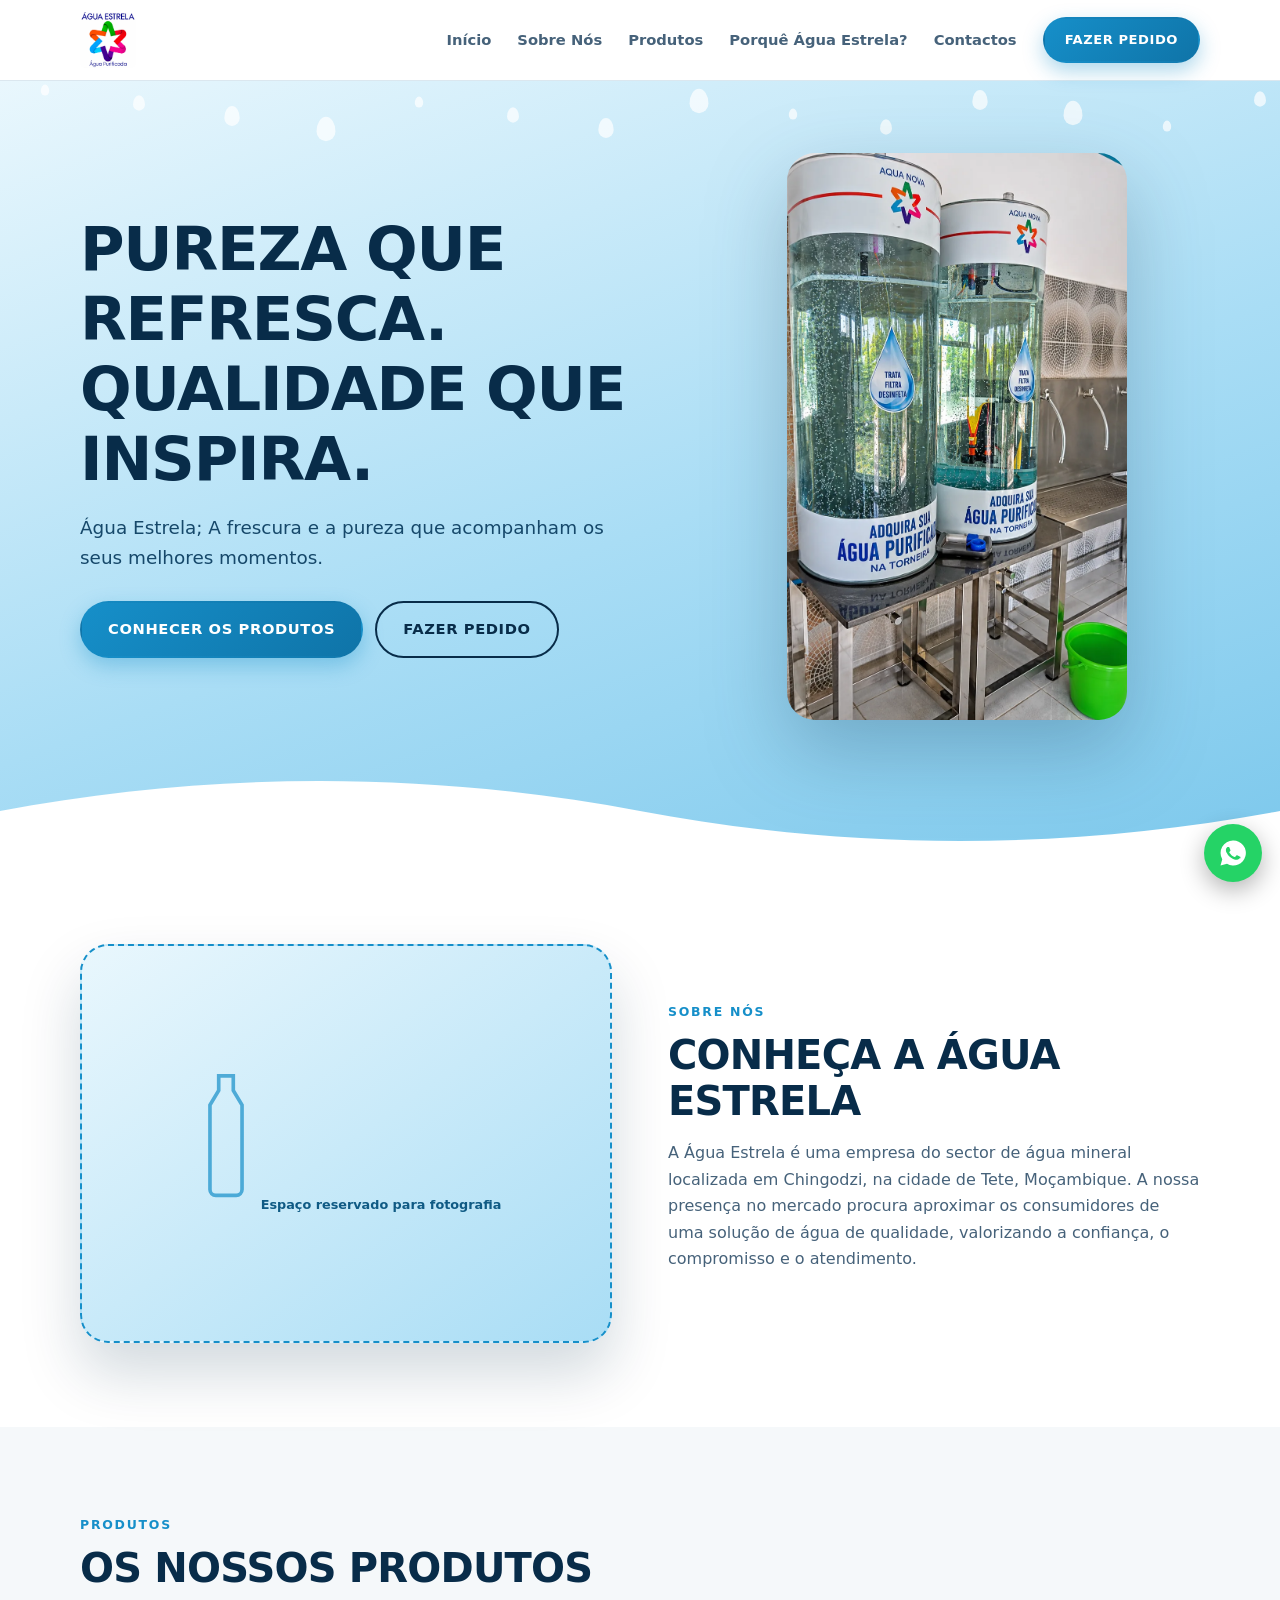
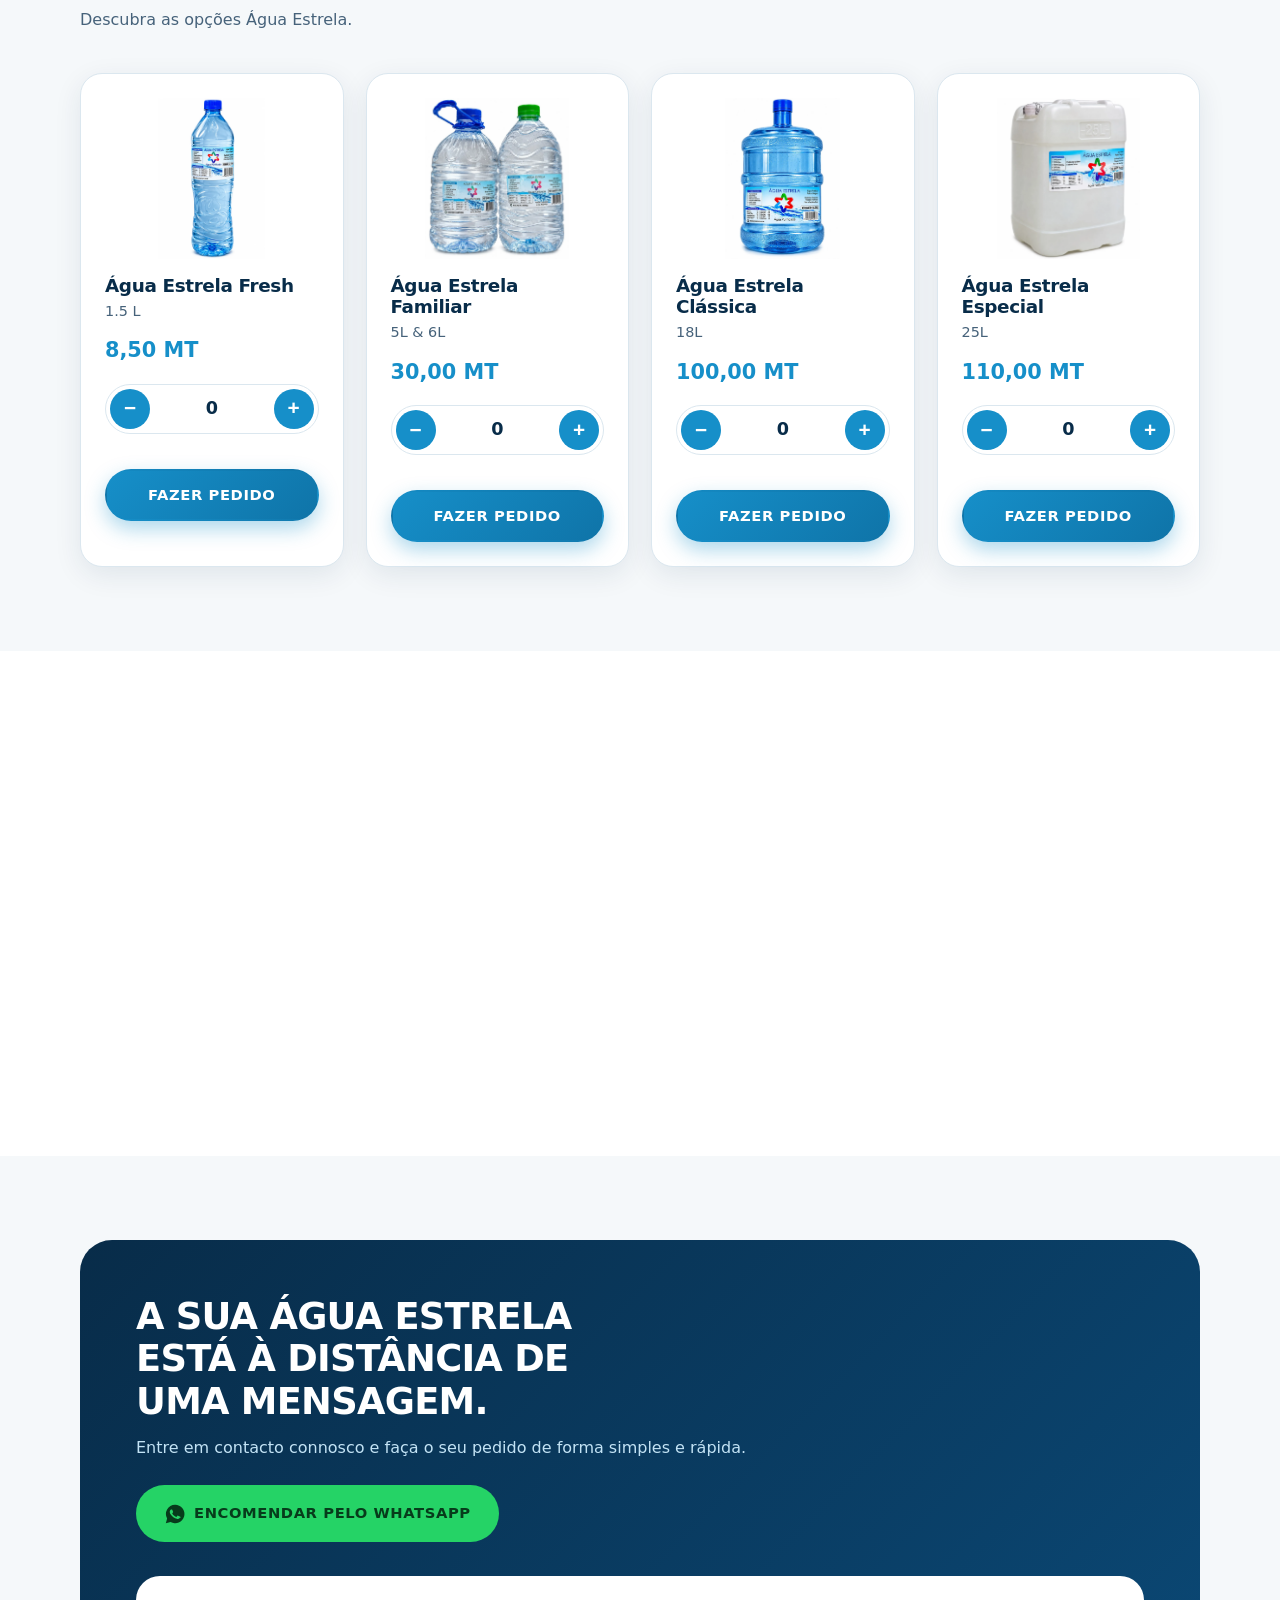
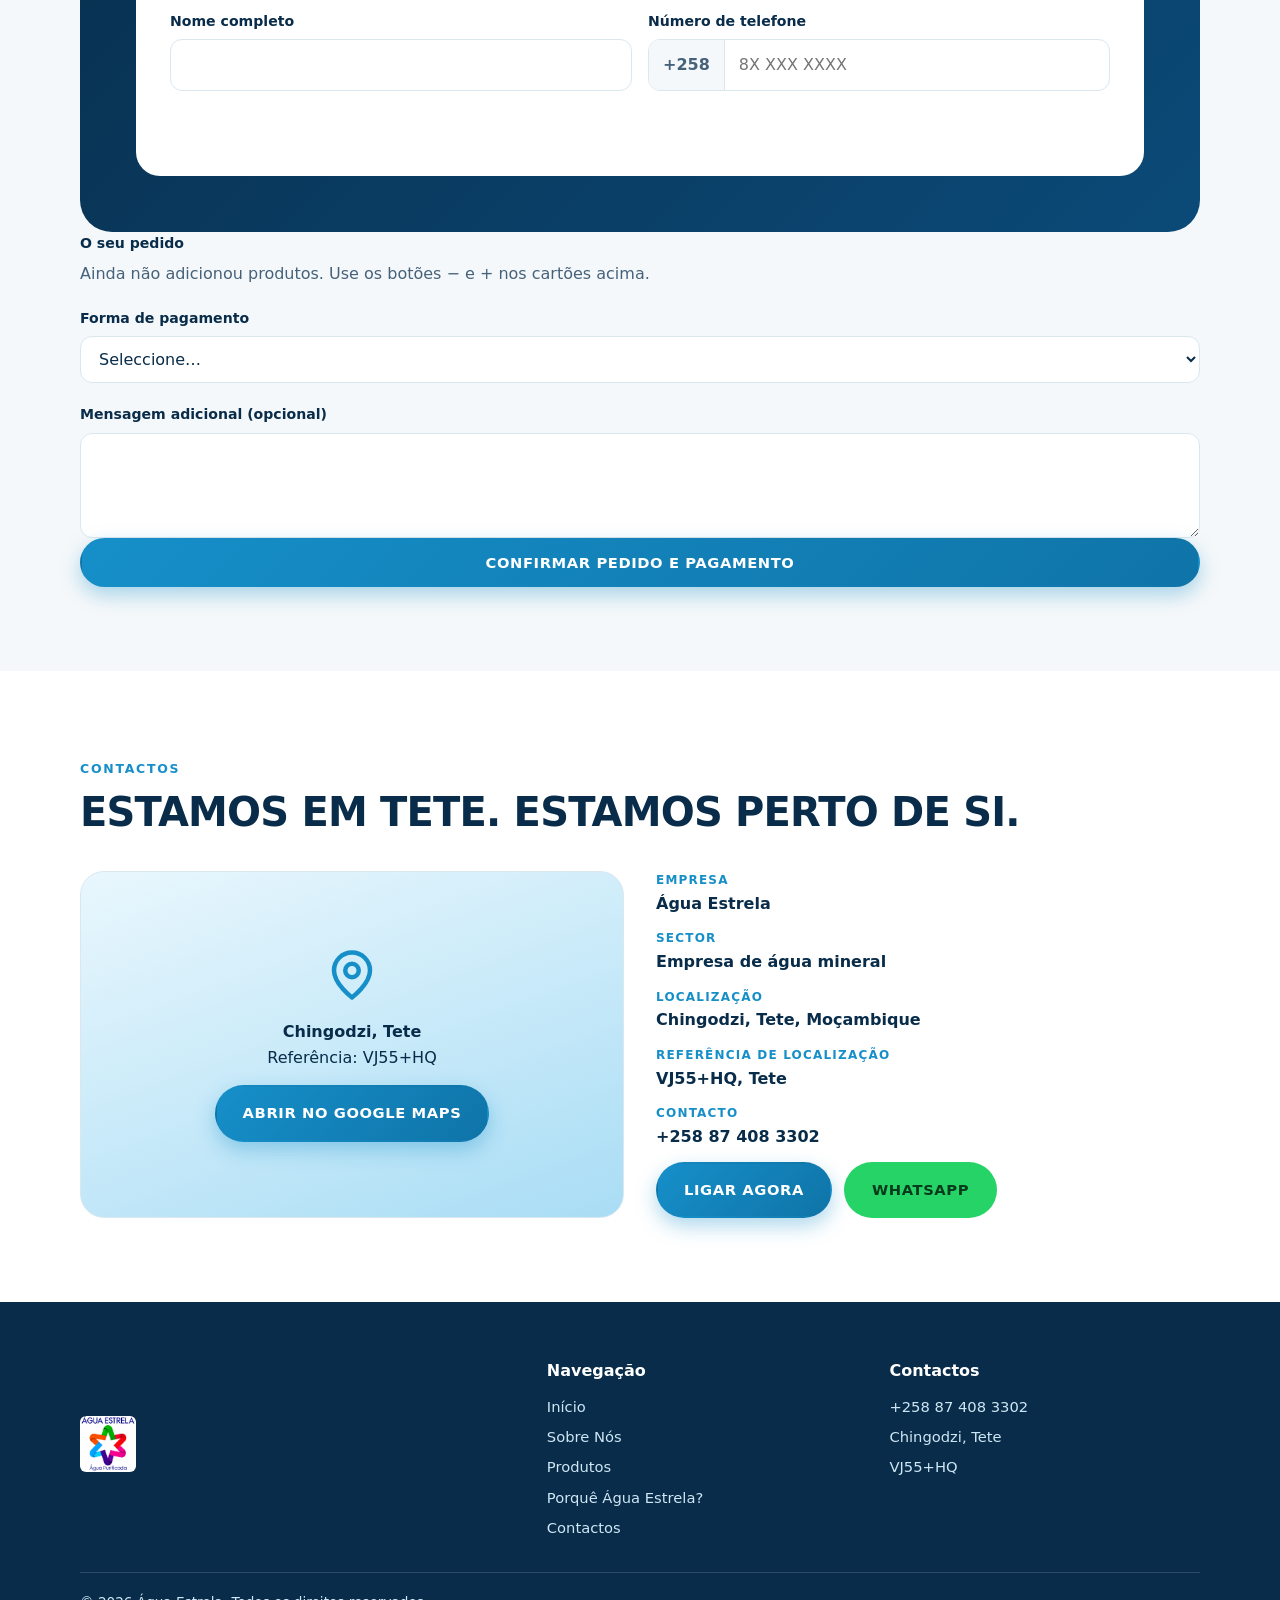
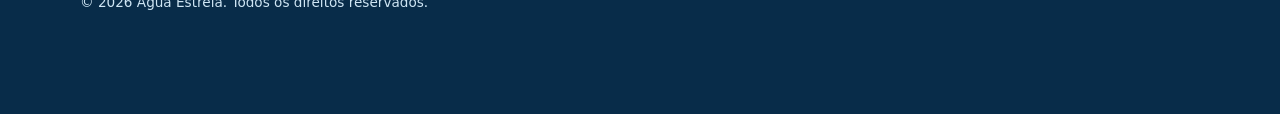
<file: index.html>
<!DOCTYPE html>
<html lang="pt-MZ">

<head>
    <meta charset="utf-8">
    <meta name="viewport" content="width=device-width, initial-scale=1, viewport-fit=cover">
    <title>Água Estrela — Água mineral em Tete, Moçambique</title>
    <meta name="description"
        content="Água Estrela, empresa de água mineral em Chingodzi, Tete. Faça o seu pedido de forma simples e rápida pelo WhatsApp.">
    <link rel="icon" type="image/webp" href="img/favicon.webp">
    <link rel="stylesheet" href="estilo.css">
</head>

<body>
    <svg width="0" height="0" style="position:absolute" aria-hidden="true">
        <defs>
            <linearGradient id="lg" x1="0" y1="0" x2="1" y2="1">
                <stop offset="0" stop-color="#A9DDF5" />
                <stop offset="1" stop-color="#168FC9" />
            </linearGradient>
            <symbol id="logo" viewBox="0 0 48 56">
                <path d="M24 2C24 2 4 24 4 36a20 20 0 0 0 40 0C44 24 24 2 24 2z" fill="url(#lg)" />
                <path d="M24 22l3.6 7.6 8.3 1-6.1 5.7 1.6 8.2L24 40.4l-7.4 4.1 1.6-8.2-6.1-5.7 8.3-1z" fill="#fff" />
            </symbol>
            <symbol id="wa" viewBox="0 0 24 24">
                <path
                    d="M12 2a10 10 0 0 0-8.6 15L2 22l5.2-1.4A10 10 0 1 0 12 2zm5.2 14.2c-.2.6-1.300 1.200-1.800 1.200-.5.1-1 .2-3.300-.7-2.800-1.200-4.600-4-4.700-4.200-.1-.2-1.100-1.500-1.100-2.800s.7-2 1-2.300c.2-.3.500-.3.700-.3h.5c.2 0 .4 0 .6.500l.8 2c.1.2.1.400 0 .5l-.4.600-.3.300c-.1.200-.3.300-.1.600.2.300.8 1.300 1.700 2.100 1.100 1 2.100 1.300 2.400 1.400.3.200.5.100.6-.1l.9-1.100c.2-.3.400-.2.700-.1l1.900.9c.3.100.5.200.6.300.1.200.1.800-.1 1.400z" />
            </symbol>
        </defs>
    </svg>

    <header>
        <div class="wrap bar">
            <a href="#inicio" class="logo" aria-label="Água Estrela — início"><img src="img/Logo.webp" alt="Água Estrela"
                    width="160" height="48"></a>
            <button class="burger" id="burger" aria-label="Abrir menu" aria-expanded="false"
                aria-controls="menu"><span></span><span></span><span></span></button>
            <nav id="menu" aria-label="Principal">
                <ul>
                    <li><a href="#inicio">Início</a></li>
                    <li><a href="#sobre">Sobre Nós</a></li>
                    <li><a href="#produtos">Produtos</a></li>
                    <li><a href="#porque">Porquê Água Estrela?</a></li>
                    <li><a href="#contactos">Contactos</a></li>
                    <li><a href="#pedidos" class="btn btn-p">FAZER PEDIDO</a></li>
                </ul>
            </nav>
        </div>
    </header>

    <main>
        <section class="hero" id="inicio">
            <div id="drops" aria-hidden="true"></div>
            <div class="wrap">
                <div>
                    <h1>PUREZA QUE REFRESCA. QUALIDADE QUE INSPIRA.</h1>
                    <p>Água Estrela; A frescura e a pureza que acompanham os seus melhores momentos.</p>
                    <div class="cta"><a href="#produtos" class="btn btn-p">CONHECER OS PRODUTOS</a><a href="#pedidos"
                            class="btn btn-o">FAZER PEDIDO</a></div>
                </div>
                <div class="bottle"><img class="bottle-img foto" src="img/garrafa.webp"
                        alt="Garrafa de água mineral Água Estrela"></div>
            </div>
            <svg class="waves" viewBox="0 0 1440 110" preserveAspectRatio="none" aria-hidden="true">
                <path d="M0 60C120 20 240 20 360 60s240 40 360 0 240-40 360 0 240 40 360 0v50H0z" />
            </svg>
        </section>

        <section id="sobre">
            <div class="wrap about">
                <div class="ph rv" role="img" aria-label="Espaço reservado para fotografia">
                    <div><svg viewBox="0 0 48 90" fill="none" stroke="#168FC9" stroke-width="2.5">
                            <path d="M19 4h10v10l6 10v58a4 4 0 0 1-4 4H17a4 4 0 0 1-4-4V24l6-10z" />
                        </svg>Espaço reservado para fotografia</div>
                </div>
                <div class="rv"><span class="eyebrow">Sobre Nós</span>
                    <h2 class="sec-title">CONHEÇA A ÁGUA ESTRELA</h2>
                    <p class="lead">A Água Estrela é uma empresa do sector de água mineral localizada em Chingodzi, na
                        cidade de Tete, Moçambique. A nossa presença no mercado procura aproximar os consumidores de uma
                        solução de água de qualidade, valorizando a confiança, o compromisso e o atendimento.</p>
                </div>
            </div>
        </section>

        <section id="produtos" class="alt">
            <div class="wrap">
                <div class="rv"><span class="eyebrow">Produtos</span>
                    <h2 class="sec-title">OS NOSSOS PRODUTOS</h2>
                    <p class="lead">Descubra as opções Água Estrela.</p>
                </div>
                <div class="grid g3" id="plist"></div>
            </div>
        </section>

        <section id="porque">
            <div class="wrap">
                <div class="rv"><span class="eyebrow">Porquê Água Estrela?</span>
                    <h2 class="sec-title">PORQUÊ ESCOLHER ÁGUA ESTRELA?</h2>
                </div>
                <div class="grid g4" id="wlist"></div>
            </div>
        </section>

        <section id="pedidos" class="alt">
            <div class="wrap">
                <div class="order rv">
                    <h2>A SUA ÁGUA ESTRELA ESTÁ À DISTÂNCIA DE UMA MENSAGEM.</h2>
                    <p class="lead">Entre em contacto connosco e faça o seu pedido de forma simples e rápida.</p>
                    <a class="btn btn-w" id="wabig" href="#" target="_blank" rel="noopener"><svg width="22" height="22"
                            fill="currentColor">
                            <use href="#wa" />
                        </svg>ENCOMENDAR PELO WHATSAPP</a>
                    <form class="form" id="form" novalidate>
                        <div class="f"><label for="nome">Nome completo</label><input id="nome" name="nome"
                                autocomplete="name" required><span class="err" id="e-nome"></span></div>
                        <div class="f"><label for="tel">Número de telefone</label>
                                <div class="tel"><span class="pre">+258</span><input id="tel" name="tel" type="tel"
                                        inputmode="numeric" autocomplete="tel-national" placeholder="8X XXX XXXX"
                                        maxlength="11" required></div><span class="err" id="e-tel"></span>
                        </div><span class="err" id="e-tel"></span>
                </div>
                <div class="f full"><span class="lbl">O seu pedido</span>
                    <div id="resumo" class="resumo" aria-live="polite"></div><span class="err" id="e-cart"></span>
                </div>
                <div class="f full"><label for="pag">Forma de pagamento</label><select id="pag" name="pag"
                        required></select><span class="err" id="e-pag"></span>
                    <p class="paginfo" id="paginfo"></p>
                </div>
                <div class="f full"><label for="msg">Mensagem adicional (opcional)</label><textarea id="msg" name="msg"
                        rows="3"></textarea></div>
                <div class="f full"><button class="btn btn-p" type="submit" style="justify-content:center">CONFIRMAR
                        PEDIDO E PAGAMENTO</button></div>
                <p class="ok" id="ok" role="status" hidden>Pedido preparado! Conclua o envio na janela do
                    WhatsApp e a nossa equipa confirmará o pagamento.</p>
                </form>
            </div>
            </div>
        </section>

        <section id="contactos">
            <div class="wrap">
                <div class="rv"><span class="eyebrow">Contactos</span>
                    <h2 class="sec-title">ESTAMOS EM TETE. ESTAMOS PERTO DE SI.</h2>
                </div>
                <div class="contact rv">
                    <div class="map">
                        <div><svg viewBox="0 0 24 24" fill="none" stroke="#168FC9" stroke-width="2"
                                stroke-linecap="round" stroke-linejoin="round">
                                <path d="M20 10c0 6-8 12-8 12S4 16 4 10a8 8 0 0 1 16 0z" />
                                <circle cx="12" cy="10" r="3" />
                            </svg>
                            <p style="margin:0 0 14px;font-weight:700">Chingodzi, Tete<br><span
                                    style="font-weight:500">Referência: VJ55+HQ</span></p><a class="btn btn-p"
                                id="maplink" target="_blank" rel="noopener"
                                href="https://maps.app.goo.gl/XH8mSbuXnXsFrhzs7">ABRIR NO GOOGLE MAPS</a>
                        </div>
                    </div>
                    <div class="info">
                        <dl>
                            <div>
                                <dt>Empresa</dt>
                                <dd>Água Estrela</dd>
                            </div>
                            <div>
                                <dt>Sector</dt>
                                <dd>Empresa de água mineral</dd>
                            </div>
                            <div>
                                <dt>Localização</dt>
                                <dd>Chingodzi, Tete, Moçambique</dd>
                            </div>
                            <div>
                                <dt>Referência de localização</dt>
                                <dd>VJ55+HQ, Tete</dd>
                            </div>
                            <div>
                                <dt>Contacto</dt>
                                <dd>+258 87 408 3302</dd>
                            </div>
                        </dl>
                        <div class="cta"><a class="btn btn-p" id="call" href="#">LIGAR AGORA</a><a class="btn btn-w"
                                id="wasm" href="#" target="_blank" rel="noopener">WHATSAPP</a></div>
                    </div>
                </div>
            </div>
        </section>
    </main>

    <footer>
        <div class="wrap">
            <div class="cols">
                <div class="logo"><img src="img/Logo.webp" alt="Água Estrela" width="160" height="48"></div>
                <div>
                    <h4>Navegação</h4>
                    <ul>
                        <li><a href="#inicio">Início</a></li>
                        <li><a href="#sobre">Sobre Nós</a></li>
                        <li><a href="#produtos">Produtos</a></li>
                        <li><a href="#porque">Porquê Água Estrela?</a></li>
                        <li><a href="#contactos">Contactos</a></li>
                    </ul>
                </div>
                <div>
                    <h4>Contactos</h4>
                    <ul>
                        <li>+258 87 408 3302</li>
                        <li>Chingodzi, Tete</li>
                        <li>VJ55+HQ</li>
                    </ul>
                </div>
            </div>
            <div class="copy">© 2026 Água Estrela. Todos os direitos reservados.</div>
        </div>
    </footer>
    <a class="cartbar" id="bar" href="#pedidos" hidden><span><b id="bar-n">0</b> item(ns) · <b
                id="bar-t"></b></span><span>VER PEDIDO →</span></a>
    <a class="fab" id="fab" href="#" target="_blank" rel="noopener" aria-label="Conversar pelo WhatsApp"><svg>
            <use href="#wa" />
        </svg></a>

    <script src="script.js"></script>
</body>

</html>
</file>
<file: estilo.css>
:root {
    --sky: #A9DDF5;
    --blue: #168FC9;
    --navy: #082C49;
    --bg: #fff;
    --bg2: #F5F8FA;
    --text: #082C49;
    --muted: #46627a;
    --card: #fff;
    --line: #dbe7ef;
    --sh: 0 8px 28px rgba(8, 44, 73, .09);
    box-sizing: border-box;
    padding-top: env(safe-area-inset-top, 0px);
    padding-bottom: env(safe-area-inset-bottom, 0px)
}

@media(prefers-color-scheme:dark) {
    :root:not([data-theme="light"]) {
        --bg: #0a1a28;
        --bg2: #0e2336;
        --text: #e8f3fa;
        --muted: #9db6c8;
        --card: #112a3f;
        --line: #1d3d57;
        --sh: 0 8px 28px rgba(0, 0, 0, .35);
        color-scheme: dark
    }
}

:root[data-theme="dark"] {
    --bg: #0a1a28;
    --bg2: #0e2336;
    --text: #e8f3fa;
    --muted: #9db6c8;
    --card: #112a3f;
    --line: #1d3d57;
    --sh: 0 8px 28px rgba(0, 0, 0, .35);
    color-scheme: dark
}

*,
*::before,
*::after {
    box-sizing: inherit
}

html {
    scroll-behavior: smooth;
    scroll-padding-top: calc(76px + env(safe-area-inset-top, 0px))
}

body {
    margin: 0;
    background: var(--bg);
    color: var(--text);
    font: 16px/1.65 system-ui, -apple-system, "Segoe UI", Roboto, sans-serif
}

body::before {
    content: "";
    position: fixed;
    inset: 0 0 auto;
    height: env(safe-area-inset-top, 0px);
    background: var(--bg);
    z-index: 60
}

h1,
h2,
h3 {
    line-height: 1.15;
    margin: 0;
    font-weight: 800;
    letter-spacing: -.02em
}

a {
    color: inherit;
    text-decoration: none
}

.wrap {
    width: min(1120px, 100% - 40px);
    margin-inline: auto
}

section {
    padding: 84px 0
}

.eyebrow {
    color: var(--blue);
    font-weight: 700;
    letter-spacing: .14em;
    font-size: .78rem;
    text-transform: uppercase
}

.sec-title {
    font-size: clamp(1.7rem, 4.2vw, 2.5rem);
    margin: 8px 0 10px
}

.lead {
    color: var(--muted);
    max-width: 60ch
}

.btn {
    display: inline-flex;
    align-items: center;
    gap: 8px;
    padding: 14px 26px;
    border-radius: 999px;
    font-weight: 700;
    font-size: .92rem;
    letter-spacing: .04em;
    border: 2px solid transparent;
    cursor: pointer;
    transition: transform .2s, box-shadow .2s, background .2s;
    font-family: inherit
}

.btn:hover {
    transform: translateY(-2px)
}

.btn:focus-visible,
a:focus-visible,
input:focus-visible,
select:focus-visible,
textarea:focus-visible,
button:focus-visible {
    outline: 3px solid var(--blue);
    outline-offset: 2px
}

.btn-p {
    background: linear-gradient(135deg, var(--blue), #0f74a8);
    color: #fff;
    box-shadow: 0 8px 20px rgba(22, 143, 201, .35)
}

.btn-o {
    border-color: var(--navy);
    color: var(--navy);
    background: transparent
}

.btn-o:hover {
    background: var(--navy);
    color: #fff
}

.btn-w {
    background: #25D366;
    color: #073b1b
}

/* header */
header {
    position: sticky;
    top: env(safe-area-inset-top, 0px);
    z-index: 50;
    background: var(--bg);
    border-bottom: 1px solid var(--line)
}

.bar {
    display: flex;
    align-items: center;
    justify-content: space-between;
    height: 80px
}

.logo {
    display: flex;
    align-items: center;
    gap: 10px;
    font-weight: 800;
    font-size: 1.15rem;
    letter-spacing: -.01em
}

.logo img {
    height: 56px;
    width: auto;
    display: block;
    border-radius: 6px
}

.logo b {
    color: var(--blue)
}

nav ul {
    display: flex;
    gap: 26px;
    align-items: center;
    list-style: none;
    margin: 0;
    padding: 0
}

nav a:not(.btn) {
    font-weight: 600;
    font-size: .92rem;
    color: var(--muted);
    transition: color .2s
}

nav a:not(.btn):hover {
    color: var(--blue)
}

nav .btn {
    padding: 10px 20px;
    font-size: .82rem
}

.burger {
    display: none;
    background: none;
    border: 0;
    width: 44px;
    height: 44px;
    cursor: pointer;
    color: var(--text)
}

.burger span {
    display: block;
    width: 24px;
    height: 2px;
    background: currentColor;
    margin: 5px auto;
    transition: .25s
}

/* hero */
.hero {
    background: linear-gradient(160deg, #e9f7fd 0%, var(--sky) 55%, #7cc8ec 100%);
    color: #082C49;
    position: relative;
    overflow: hidden;
    padding: 72px 0 140px
}

.hero .wrap {
    display: grid;
    grid-template-columns: 1.1fr .9fr;
    gap: 40px;
    align-items: center;
    position: relative;
    z-index: 2
}

.hero h1 {
    font-size: clamp(2.1rem, 5.6vw, 3.8rem)
}

.hero p {
    font-size: 1.15rem;
    max-width: 46ch;
    margin: 18px 0 28px;
    color: #16486a
}

.cta {
    display: flex;
    gap: 12px;
    flex-wrap: wrap
}

.bottle {
    display: grid;
    place-items: center;
    animation: float 6s ease-in-out infinite
}

.ph {
    width: min(300px, 80%);
    aspect-ratio: 3/5;
    border: 2px dashed #168FC9;
    border-radius: 28px;
    background: rgba(255, 255, 255, .45);
    backdrop-filter: blur(4px);
    display: grid;
    place-items: center;
    text-align: center;
    padding: 18px;
    font-size: .8rem;
    color: #0f5a84;
    font-weight: 600;
    box-shadow: 0 30px 60px rgba(8, 44, 73, .18)
}

.ph svg {
    width: 70px;
    opacity: .7;
    margin-bottom: 8px
}

.drop {
    position: absolute;
    width: 14px;
    height: 18px;
    background: rgba(255, 255, 255, .7);
    border-radius: 50% 50% 50% 50%/60% 60% 40% 40%;
    animation: fall linear infinite;
    z-index: 1
}

.waves {
    position: absolute;
    left: 0;
    bottom: -1px;
    width: 200%;
    height: 110px;
    animation: wave 14s linear infinite;
    z-index: 1
}

.waves path {
    fill: var(--bg)
}

@keyframes float {
    50% {
        transform: translateY(-14px)
    }
}

@keyframes fall {
    from {
        transform: translateY(-40px);
        opacity: 0
    }

    15% {
        opacity: 1
    }

    to {
        transform: translateY(620px);
        opacity: 0
    }
}

@keyframes wave {
    to {
        transform: translateX(-50%)
    }
}

@keyframes rise {
    from {
        opacity: 0;
        transform: translateY(26px)
    }

    to {
        opacity: 1;
        transform: none
    }
}

.hero .wrap>div:first-child>* {
    animation: rise .8s both
}

.hero h1 {
    animation-delay: .1s !important
}

.hero p {
    animation-delay: .25s !important
}

.hero .cta {
    animation-delay: .4s !important
}

/* reveal */
.rv {
    opacity: 0;
    transform: translateY(28px);
    transition: opacity .7s, transform .7s
}

.rv.in {
    opacity: 1;
    transform: none
}

/* about */
.about {
    display: grid;
    grid-template-columns: 1fr 1fr;
    gap: 56px;
    align-items: center
}

.about .ph {
    width: 100%;
    aspect-ratio: 4/3;
    background: linear-gradient(145deg, #e9f7fd, var(--sky));
    border-radius: 28px
}

/* cards */
.grid {
    display: grid;
    gap: 22px;
    margin-top: 40px
}

.g3 {
    grid-template-columns: repeat(auto-fit, minmax(250px, 1fr))
}

.g4 {
    grid-template-columns: repeat(auto-fit, minmax(220px, 1fr))
}

.card {
    background: var(--card);
    border: 1px solid var(--line);
    border-radius: 22px;
    padding: 24px;
    box-shadow: var(--sh);
    transition: transform .3s, box-shadow .3s, border-color .3s
}

.card:hover {
    transform: translateY(-8px);
    border-color: var(--blue);
    box-shadow: 0 18px 40px rgba(22, 143, 201, .22)
}

.pimg {
    aspect-ratio: 4/3;
    border-radius: 16px;
    background: linear-gradient(160deg, #e9f7fd, var(--sky));
    display: grid;
    place-items: center;
    margin-bottom: 16px;
    color: #0f5a84;
    font-size: .75rem;
    font-weight: 600;
    text-align: center;
    padding: 10px;
    border: 2px dashed rgba(22, 143, 201, .5)
}

.card h3 {
    font-size: 1.15rem;
    margin-bottom: 4px
}

.meta {
    color: var(--muted);
    font-size: .9rem
}

.price {
    font-size: 1.3rem;
    font-weight: 800;
    color: var(--blue);
    margin: 10px 0 16px
}

.card .btn {
    width: 100%;
    justify-content: center;
    padding: 12px
}

.alt {
    background: var(--bg2)
}

.ico {
    width: 54px;
    height: 54px;
    border-radius: 16px;
    background: linear-gradient(135deg, var(--sky), #dff3fc);
    display: grid;
    place-items: center;
    margin-bottom: 14px;
    color: var(--navy)
}

.ico svg {
    width: 28px;
    height: 28px;
    fill: none;
    stroke: currentColor;
    stroke-width: 2;
    stroke-linecap: round;
    stroke-linejoin: round
}

.card p {
    margin: 6px 0 0;
    color: var(--muted);
    font-size: .95rem
}

/* order */
.order {
    background: linear-gradient(135deg, var(--navy), #0b4a78);
    color: #fff;
    border-radius: 32px;
    padding: clamp(28px, 5vw, 56px)
}

.order h2 {
    font-size: clamp(1.6rem, 4vw, 2.3rem);
    max-width: 20ch
}

.order .lead {
    color: #c3e3f5;
    margin: 12px 0 24px
}

.form {
    display: grid;
    grid-template-columns: 1fr 1fr;
    gap: 16px;
    margin-top: 34px;
    background: var(--card);
    color: var(--text);
    padding: clamp(20px, 4vw, 34px);
    border-radius: 24px
}

.f {
    display: flex;
    flex-direction: column;
    gap: 6px
}

.f.full {
    grid-column: 1/-1
}

label {
    font-weight: 600;
    font-size: .88rem
}

input,
select,
textarea {
    font: inherit;
    padding: 12px 14px;
    border-radius: 12px;
    border: 1.5px solid var(--line);
    background: var(--bg);
    color: var(--text);
    width: 100%
}

input[aria-invalid="true"],
select[aria-invalid="true"] {
    border-color: #d33
}

.err {
    color: #d33;
    font-size: .8rem;
    min-height: 1.1em
}

.ok {
    grid-column: 1/-1;
    color: #0a7a3d;
    font-weight: 600;
    margin: 0
}

/* contact */
.contact {
    display: grid;
    grid-template-columns: 1fr 1fr;
    gap: 32px;
    margin-top: 36px;
    align-items: stretch
}

.map {
    border-radius: 24px;
    min-height: 300px;
    background: linear-gradient(160deg, #e9f7fd, var(--sky));
    display: grid;
    place-items: center;
    text-align: center;
    padding: 24px;
    color: #082C49;
    border: 1px solid var(--line)
}

.map svg {
    width: 54px;
    margin-bottom: 8px
}

.info {
    display: grid;
    gap: 12px;
    align-content: start
}

.info dl {
    margin: 0;
    display: grid;
    gap: 12px
}

.info dt {
    font-size: .75rem;
    letter-spacing: .1em;
    text-transform: uppercase;
    color: var(--blue);
    font-weight: 700
}

.info dd {
    margin: 0;
    font-weight: 600
}

/* footer */
footer {
    background: var(--navy);
    color: #cfe6f4;
    padding: 56px 0 100px
}

footer .cols {
    display: grid;
    grid-template-columns: 1.4fr 1fr 1fr;
    gap: 32px
}

footer h4 {
    color: #fff;
    margin: 0 0 10px
}

footer ul {
    list-style: none;
    margin: 0;
    padding: 0;
    display: grid;
    gap: 6px;
    font-size: .92rem
}

footer a:hover {
    color: var(--sky)
}

footer .logo {
    color: #fff;
    margin-bottom: 10px
}

footer .logo b {
    color: var(--sky)
}

.copy {
    border-top: 1px solid rgba(255, 255, 255, .15);
    margin-top: 32px;
    padding-top: 18px;
    font-size: .85rem
}

.fab {
    position: fixed;
    right: 18px;
    bottom: calc(18px + env(safe-area-inset-bottom, 0px));
    width: 58px;
    height: 58px;
    border-radius: 50%;
    background: #25D366;
    display: grid;
    place-items: center;
    box-shadow: 0 8px 24px rgba(0, 0, 0, .3);
    z-index: 55;
    transition: transform .2s
}

.fab:hover {
    transform: scale(1.08)
}

.fab svg {
    width: 30px;
    height: 30px;
    fill: #fff
}

/* mobile */
@media(max-width:820px) {
    .burger {
        display: block
    }

    nav {
        position: absolute;
        left: 0;
        right: 0;
        top: 100%;
        background: var(--bg);
        border-bottom: 1px solid var(--line);
        max-height: 0;
        overflow: hidden;
        transition: max-height .35s
    }

    nav.open {
        max-height: 420px
    }

    nav ul {
        flex-direction: column;
        align-items: stretch;
        gap: 0;
        padding: 8px 20px 20px
    }

    nav a:not(.btn) {
        display: block;
        padding: 12px 0;
        font-size: 1rem
    }

    nav .btn {
        justify-content: center;
        margin-top: 8px
    }

    .hero .wrap,
    .about,
    .contact,
    footer .cols,
    .form {
        grid-template-columns: 1fr
    }

    .hero {
        padding-top: 44px
    }

    .bottle {
        order: -1
    }

    .ph {
        width: min(220px, 60%)
    }

    section {
        padding: 60px 0
    }
}

@media(prefers-reduced-motion:reduce) {

    *,
    *::before,
    *::after {
        animation: none !important;
        transition: none !important
    }

    .rv {
        opacity: 1;
        transform: none
    }

    html {
        scroll-behavior: auto
    }
}

.bottle-img {
    width: min(340px, 80%);
    height: auto;
    display: block;
    filter: drop-shadow(0 30px 40px rgba(8, 44, 73, .25))
}

.bottle-img.foto {
    border-radius: 28px;
    aspect-ratio: 3/5;
    object-fit: cover
}

@media(max-width:820px) {
    .logo img {
        height: 42px
    }

    .bar {
        height: 68px
    }
}

@media(max-width:820px) {
    .bottle-img.foto {
        width: min(280px, 75%)
    }
}

img {
    max-width: 100%;
    height: auto
}

.pimg-img {
    width: 100%;
    aspect-ratio: 4/3;
    object-fit: contain;
    border-radius: 16px;
    margin-bottom: 16px;
    background: #fff;
    display: block;
}

/* quantidade nos cartões */
.qty {
    display: flex;
    align-items: center;
    justify-content: space-between;
    gap: 10px;
    border: 1.5px solid var(--line);
    border-radius: 999px;
    padding: 4px;
    margin-bottom: 6px
}

.qty button {
    width: 40px;
    height: 40px;
    border-radius: 50%;
    border: 0;
    background: var(--blue);
    color: #fff;
    font-size: 1.3rem;
    font-weight: 700;
    line-height: 1;
    cursor: pointer;
    transition: background .2s, transform .15s
}

.qty button:hover {
    background: #0f74a8
}

.qty button:active {
    transform: scale(.92)
}

.qty output {
    font-weight: 800;
    font-size: 1.1rem;
    min-width: 2ch;
    text-align: center
}

.sub {
    min-height: 1.4em;
    font-size: .85rem;
    color: var(--muted);
    margin-bottom: 10px
}

/* resumo e total */
.lbl {
    font-weight: 600;
    font-size: .88rem
}

.resumo ul {
    list-style: none;
    margin: 0;
    padding: 0;
    display: grid;
    gap: 8px
}

.resumo li {
    display: flex;
    justify-content: space-between;
    gap: 12px;
    padding-bottom: 8px;
    border-bottom: 1px dashed var(--line);
    font-size: .92rem
}

.tot {
    display: flex;
    justify-content: space-between;
    align-items: center;
    margin-top: 12px;
    padding: 14px 18px;
    border-radius: 14px;
    background: linear-gradient(135deg, var(--navy), #0b4a78);
    color: #fff;
    font-size: 1.05rem
}

.tot b {
    font-size: 1.4rem
}

.vazio {
    margin: 0;
    color: var(--muted)
}

.paginfo {
    margin: 4px 0 0;
    padding: 10px 14px;
    border-radius: 12px;
    background: var(--bg2);
    font-size: .9rem
}

.paginfo:empty {
    display: none
}

/* barra de total flutuante */
.cartbar {
    position: fixed;
    left: 18px;
    right: 92px;
    max-width: 420px;
    bottom: calc(18px + env(safe-area-inset-bottom, 0px));
    z-index: 55;
    display: flex;
    justify-content: space-between;
    align-items: center;
    gap: 12px;
    padding: 14px 20px;
    border-radius: 999px;
    background: var(--navy);
    color: #fff;
    font-size: .88rem;
    box-shadow: 0 8px 24px rgba(0, 0, 0, .3)
}

.cartbar[hidden] {
    display: none
}

.cartbar span:last-child {
    font-weight: 700;
    letter-spacing: .04em;
    white-space: nowrap
}

/* telefone com prefixo fixo */
.tel{display:flex;align-items:stretch;border:1.5px solid var(--line);border-radius:12px;background:var(--bg);overflow:hidden}
.tel:focus-within{outline:3px solid var(--blue);outline-offset:2px}
.tel:has(input[aria-invalid="true"]){border-color:#d33}
.pre{display:flex;align-items:center;padding:0 14px;font-weight:700;background:var(--bg2);border-right:1.5px solid var(--line);color:var(--muted)}
.tel input{border:0;border-radius:0;background:transparent;flex:1;min-width:0}
.tel input:focus-visible{outline:0}
</file>
